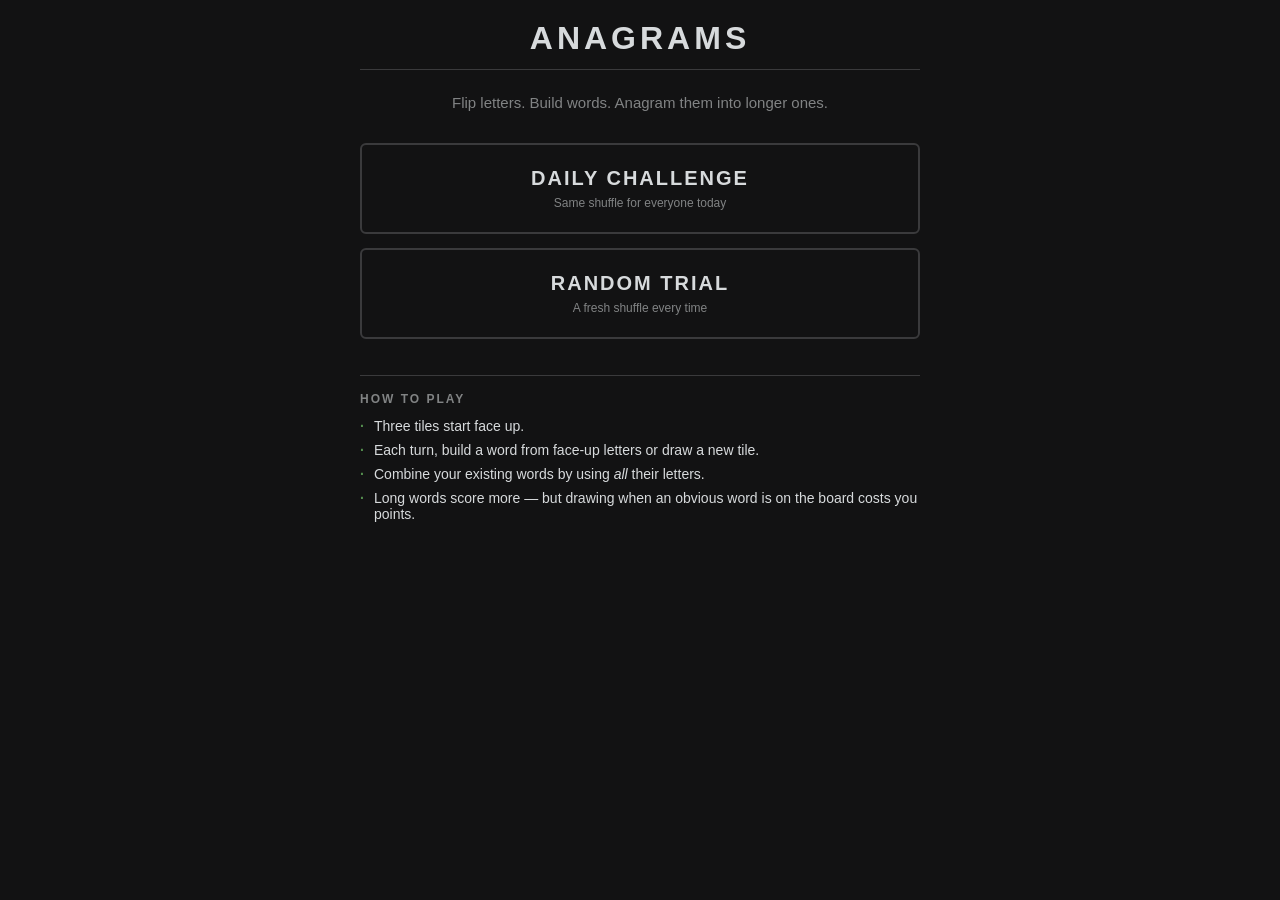
<file: games/anagrams/index.html>
<!DOCTYPE html>
<html lang="en">
<head>
  <meta charset="UTF-8">
  <meta name="viewport" content="width=device-width, initial-scale=1.0">
  <title>Anagrams</title>
  <meta name="description" content="A solo word-snatching game — flip letters, build long words, anagram them into longer ones.">
  <script type="module" crossorigin src="./assets/index-BX0bD49E.js"></script>
  <link rel="stylesheet" crossorigin href="./assets/index-CccxM3d6.css">
</head>
<body>
  <div id="app"></div>
</body>
</html>
</file>
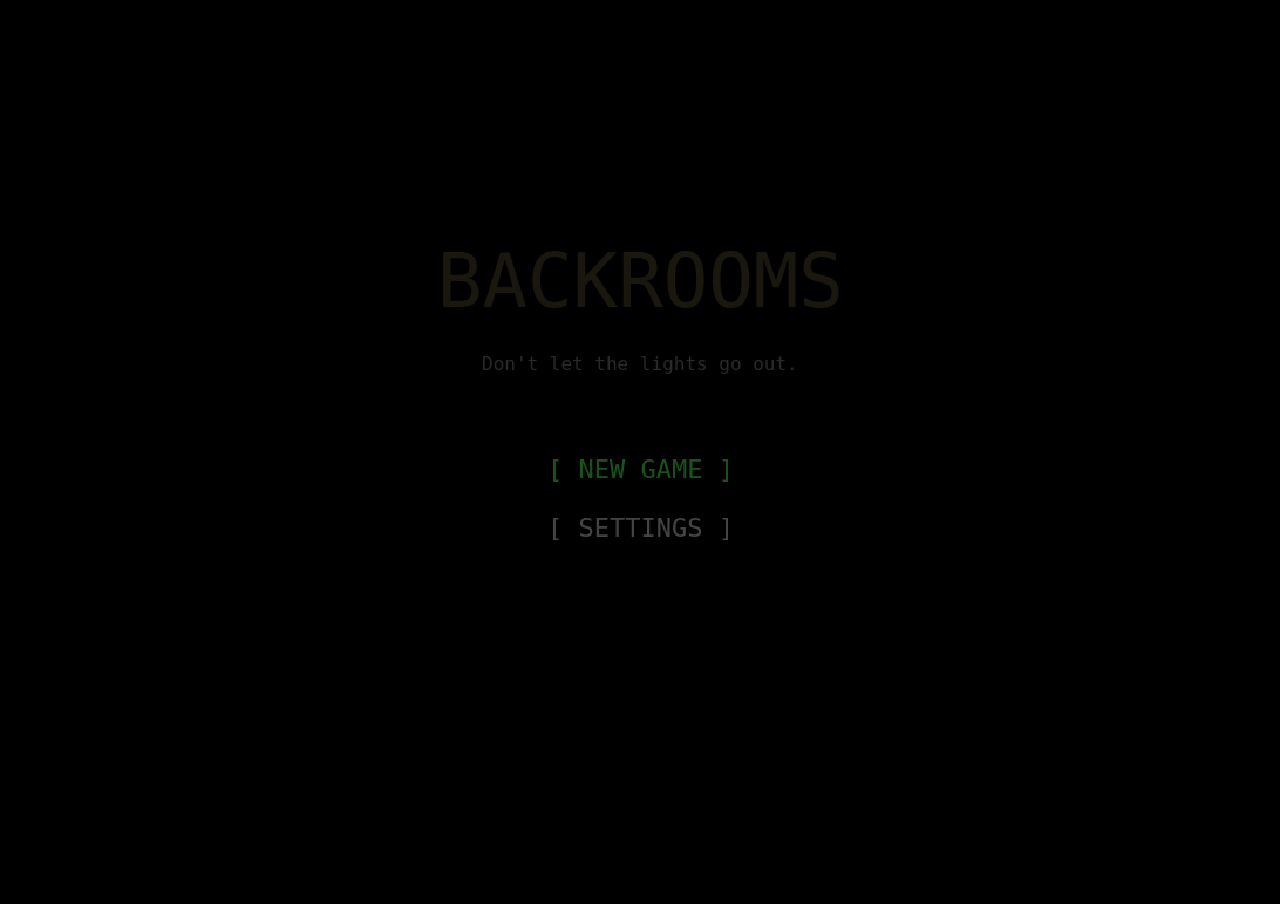
<file: games/backrooms/index.html>
<!DOCTYPE html>
<html lang="en">
<head>
  <meta charset="UTF-8">
  <meta name="viewport" content="width=device-width, initial-scale=1.0, maximum-scale=1.0, user-scalable=no, viewport-fit=cover">
  <meta name="apple-mobile-web-app-capable" content="yes">
  <meta name="mobile-web-app-capable" content="yes">
  <meta name="apple-mobile-web-app-status-bar-style" content="black-translucent">
  <meta name="theme-color" content="#000000">
  <title>Backrooms</title>
  <meta name="description" content="Survival-horror twin-stick shooter. Explore pitch-black liminal spaces by flashlight, scavenge treasure, and escape before your battery dies.">
  <meta property="og:title" content="Backrooms">
  <meta property="og:description" content="Survival-horror twin-stick shooter. Explore pitch-black liminal spaces by flashlight, scavenge treasure, and escape before your battery dies.">
  <meta property="og:type" content="website">
  <meta property="og:url" content="https://amolkapoor.com/games/backrooms/">
  <meta property="og:image" content="https://amolkapoor.com/games/backrooms/og-image.png">
  <meta name="twitter:card" content="summary_large_image">
  <meta name="twitter:title" content="Backrooms">
  <meta name="twitter:description" content="Survival-horror twin-stick shooter. Explore pitch-black liminal spaces by flashlight, scavenge treasure, and escape before your battery dies.">
  <meta name="twitter:image" content="https://amolkapoor.com/games/backrooms/og-image.png">
  <style>
    * { margin: 0; padding: 0; box-sizing: border-box; }
    html, body {
      width: 100%;
      height: 100%;
      background: #000;
      overflow: hidden;
      touch-action: none;
      overscroll-behavior: none;
      -webkit-user-select: none;
      user-select: none;
      -webkit-touch-callout: none;
    }
    #game-container {
      width: 100vw;
      height: 100vh;
      height: 100dvh;
      cursor: crosshair;
    }
    #rotate-overlay { display: none; }
    @media (orientation: portrait) and (pointer: coarse) {
      #rotate-overlay {
        display: flex;
        position: fixed;
        inset: 0;
        z-index: 9999;
        background: #000;
        color: #88cc88;
        align-items: center;
        justify-content: center;
        text-align: center;
        font-family: monospace;
        font-size: 6vw;
        padding: 2rem;
        line-height: 1.5;
      }
    }
  </style>
  <script type="module" crossorigin src="./assets/index-DRDyoRYT.js"></script>
  <link rel="modulepreload" crossorigin href="./assets/phaser-0YPJO2g1.js">
</head>
<body>
  <div id="game-container"></div>
  <div id="rotate-overlay">Rotate your device sideways<br>to enter the backrooms</div>
</body>
</html>
</file>
<file: games/anagrams/assets/index-CccxM3d6.css>
*{margin:0;padding:0;box-sizing:border-box;touch-action:manipulation}body{font-family:Helvetica Neue,Arial,sans-serif;background:#121213;min-height:100vh;display:flex;flex-direction:column;align-items:center;color:#d7dadc}#app{max-width:600px;width:100%}#game-container{max-width:600px;width:100%;padding:20px}header{text-align:center;margin-bottom:24px;position:relative;border-bottom:1px solid #3a3a3c;padding-bottom:12px}header h1{color:#d7dadc;font-size:32px;font-weight:700;letter-spacing:4px;text-transform:uppercase}.error-banner{background:#e74c3c;color:#fff;padding:8px 12px;border-radius:4px;margin-bottom:16px;font-size:13px}.section-label{color:#818384;font-size:11px;text-transform:uppercase;letter-spacing:2px;margin:16px 0 8px}.empty-note{color:#565758;font-size:13px;font-style:italic}.tile{display:inline-flex;align-items:center;justify-content:center;width:52px;height:52px;background:#121213;border:2px solid #3a3a3c;margin:3px;font-weight:700;font-size:24px;color:#d7dadc;text-transform:uppercase;-webkit-user-select:none;user-select:none;border-radius:2px}button.tile,button.word-row{appearance:none;font-family:inherit;cursor:pointer}button.word-row{background:transparent;color:inherit;border:0;text-align:left}.tile:focus-visible,.word-row:focus-visible,.action-btn:focus-visible,.mode-btn:focus-visible{outline:3px solid #b59f3b;outline-offset:2px}.sr-only{position:absolute;width:1px;height:1px;padding:0;margin:-1px;overflow:hidden;clip-path:inset(50%);border:0;white-space:nowrap}.tile.offered{border-color:#565758}.tile.used{background:#538d4e;border-color:#538d4e;color:#fff;opacity:.85;transition:all .2s ease-out}.tile.clickable{cursor:pointer;transition:border-color .12s ease,transform .12s ease}.tile.clickable:hover{border-color:#818384;transform:translateY(-1px)}.tile-rack{display:flex;flex-wrap:wrap;justify-content:center;margin:8px 0;min-height:60px;padding:8px;background:#ffffff08;border-radius:4px;align-items:center}.tile-rack .tile{animation:pop-in .18s ease-out}@keyframes pop-in{0%{transform:scale(.5);opacity:0}to{transform:scale(1);opacity:1}}.words-list{display:flex;flex-direction:column;gap:4px;padding:8px;background:#ffffff05;border-radius:4px;min-height:48px}.word-row{display:flex;flex-wrap:wrap;border-radius:4px;padding:2px 4px;transition:background .12s ease,box-shadow .12s ease}.word-row.clickable{cursor:pointer}.word-row.clickable:hover{background:#ffffff0a}.word-row.consumed{background:#538d4e26;box-shadow:inset 0 0 0 1px #538d4e}.word-row.consumed .tile{border-color:#538d4e}.game-info{display:flex;justify-content:space-between;align-items:center;margin-bottom:12px;font-size:14px}.game-info .meta{color:#818384;font-size:11px;text-transform:uppercase;letter-spacing:2px}#timer{font-variant-numeric:tabular-nums;color:#d7dadc;font-weight:600}.game-info .score{color:#538d4e;font-weight:600}.word-input{display:flex;gap:8px;margin:16px 0 8px}.text-input{flex:1;background:#121213;color:#d7dadc;border:2px solid #3a3a3c;border-radius:4px;padding:12px 14px;font-size:18px;font-family:inherit;text-transform:lowercase;letter-spacing:2px}.text-input:focus{outline:none;border-color:#818384}.action-btn{background:transparent;color:#d7dadc;border:2px solid #3a3a3c;border-radius:4px;padding:10px 18px;font-size:14px;font-family:inherit;font-weight:600;cursor:pointer;text-transform:uppercase;letter-spacing:1px;transition:all .15s ease}.action-btn:hover:not(:disabled){border-color:#818384;background:#ffffff0a}.action-btn:disabled{opacity:.4;cursor:not-allowed}.action-btn.primary{background:#538d4e;border-color:#538d4e;color:#fff}.action-btn.primary:hover:not(:disabled){background:#6aaa64;border-color:#6aaa64}.action-btn.danger{border-color:#b59f3b;color:#b59f3b}.action-btn.danger:hover:not(:disabled){background:#b59f3b1a}.game-actions{display:flex;justify-content:space-between;gap:8px;margin-top:12px}.feedback{padding:10px 14px;border-radius:4px;font-size:14px;margin-bottom:8px}.feedback.feedback-empty{padding:0;margin:0;border:0}.feedback.success{background:#538d4e33;color:#6aaa64;border:1px solid #538d4e}.feedback.error{background:#e74c3c26;color:#e74c3c;border:1px solid #e74c3c}.feedback.warning{background:#b59f3b26;color:#b59f3b;border:1px solid #b59f3b}.home{text-align:center}.home-tagline{color:#818384;margin-bottom:32px;font-size:15px}.home-buttons{display:flex;flex-direction:column;gap:14px;align-items:stretch}.mode-btn{background:transparent;color:#d7dadc;border:2px solid #3a3a3c;border-radius:6px;padding:22px 16px;cursor:pointer;font-family:inherit;display:flex;flex-direction:column;align-items:center;gap:6px;transition:all .15s ease}.mode-btn:hover:not(:disabled){border-color:#538d4e;background:#538d4e14}.mode-btn:disabled{opacity:.4;cursor:not-allowed}.mode-title{font-size:20px;font-weight:700;text-transform:uppercase;letter-spacing:2px}.mode-sub{font-size:12px;color:#818384;text-transform:none;letter-spacing:normal}.home-loading{color:#818384;font-size:13px;margin-top:12px}.home-stats{display:flex;justify-content:center;gap:24px;margin-top:18px;font-size:12px;text-transform:uppercase;letter-spacing:2px;color:#818384}.home-stat strong{color:#d7dadc;font-weight:700;margin-left:6px;font-variant-numeric:tabular-nums}.played-today-tag{display:block;margin-top:4px;font-size:10px;letter-spacing:1px;color:#6aaa64}.home-calendar{display:flex;justify-content:center;gap:6px;margin-top:14px}.home-calendar-day{display:flex;flex-direction:column;align-items:center;gap:4px}.home-calendar-letter{font-size:10px;letter-spacing:1px;text-transform:uppercase;color:#565758}.home-calendar-cell{width:28px;height:28px;border:2px solid #3a3a3c;border-radius:4px;background:transparent}.home-calendar-cell.played{background:#538d4e;border-color:#538d4e}.home-calendar-cell.today{outline:2px solid #b59f3b;outline-offset:2px}button.home-calendar-cell{appearance:none;font-family:inherit;cursor:pointer;padding:0;transition:transform .12s ease,border-color .12s ease}button.home-calendar-cell:hover{border-color:#818384;transform:translateY(-1px)}button.home-calendar-cell:focus-visible{outline:3px solid #b59f3b;outline-offset:2px}.day-popover{position:fixed;width:220px;background:#1f1f20;color:#d7dadc;border:1px solid #3a3a3c;border-radius:6px;padding:14px 16px 12px;box-shadow:0 8px 24px #0006;z-index:1000;font-family:Helvetica Neue,Arial,sans-serif}.day-popover:focus{outline:none}.day-popover:focus-visible{outline:3px solid #b59f3b;outline-offset:2px}.day-popover-close{position:absolute;top:4px;right:6px;background:transparent;border:0;color:#818384;font-size:22px;line-height:1;cursor:pointer;padding:4px 8px;border-radius:4px}.day-popover-close:hover{color:#d7dadc}.day-popover-close:focus-visible{outline:2px solid #b59f3b;outline-offset:1px}.day-popover-title{font-size:13px;font-weight:600;margin:0 0 10px;padding-right:24px;color:#d7dadc;letter-spacing:.5px}.day-popover-row{display:flex;justify-content:space-between;align-items:baseline;padding:4px 0;font-size:13px}.day-popover-row+.day-popover-row{border-top:1px solid rgba(255,255,255,.04)}.day-popover-label{color:#818384;font-size:11px;text-transform:uppercase;letter-spacing:1.5px}.day-popover-value{color:#d7dadc;font-weight:600;font-variant-numeric:tabular-nums}.day-popover-share{margin-top:12px;width:100%;padding:8px 12px;font-size:12px}.rules{text-align:left;margin-top:36px;padding-top:16px;border-top:1px solid #3a3a3c}.rules h2{font-size:12px;text-transform:uppercase;letter-spacing:2px;color:#818384;margin-bottom:12px;font-weight:600}.rules ul{list-style:none;padding:0;display:flex;flex-direction:column;gap:8px}.rules li{font-size:14px;color:#d7dadc;padding-left:14px;position:relative}.rules li:before{content:"·";position:absolute;left:0;color:#538d4e;font-weight:700}.score-screen{text-align:center}.score-screen h2{font-size:14px;text-transform:uppercase;letter-spacing:4px;color:#818384;margin-bottom:24px;font-weight:600}.score-grid{display:grid;grid-template-columns:1fr 1fr;gap:12px;margin-bottom:24px}.score-cell{background:#ffffff08;border:1px solid #3a3a3c;border-radius:4px;padding:16px 8px}.score-label{font-size:11px;text-transform:uppercase;letter-spacing:2px;color:#818384;margin-bottom:6px}.score-value{font-size:28px;font-weight:700;color:#d7dadc;font-variant-numeric:tabular-nums}.score-streak-row{display:flex;justify-content:center;align-items:center;gap:12px;margin-bottom:18px;font-size:12px;text-transform:uppercase;letter-spacing:2px;color:#818384}.score-streak strong{color:#d7dadc;font-weight:700;margin-left:6px;font-variant-numeric:tabular-nums}.new-best-pill{background:#538d4e33;color:#6aaa64;border:1px solid #538d4e;border-radius:999px;padding:3px 10px;font-size:11px;letter-spacing:2px}.longest-section{margin:24px 0}.chain{display:flex;flex-wrap:wrap;justify-content:center;align-items:center;gap:6px}.chain-word{display:inline-flex}.chain-arrow{color:#818384;font-size:18px}.score-actions{display:flex;justify-content:center;gap:12px;margin-top:24px}@media(max-width:480px){.tile{width:44px;height:44px;font-size:20px}.score-value{font-size:22px}.mode-title{font-size:16px}.home-calendar-cell{width:24px;height:24px}}@media(prefers-reduced-motion:reduce){*,*:before,*:after{animation-duration:.01ms!important;animation-iteration-count:1!important;transition-duration:.01ms!important}.tile.clickable:hover{transform:none}}
</file>
